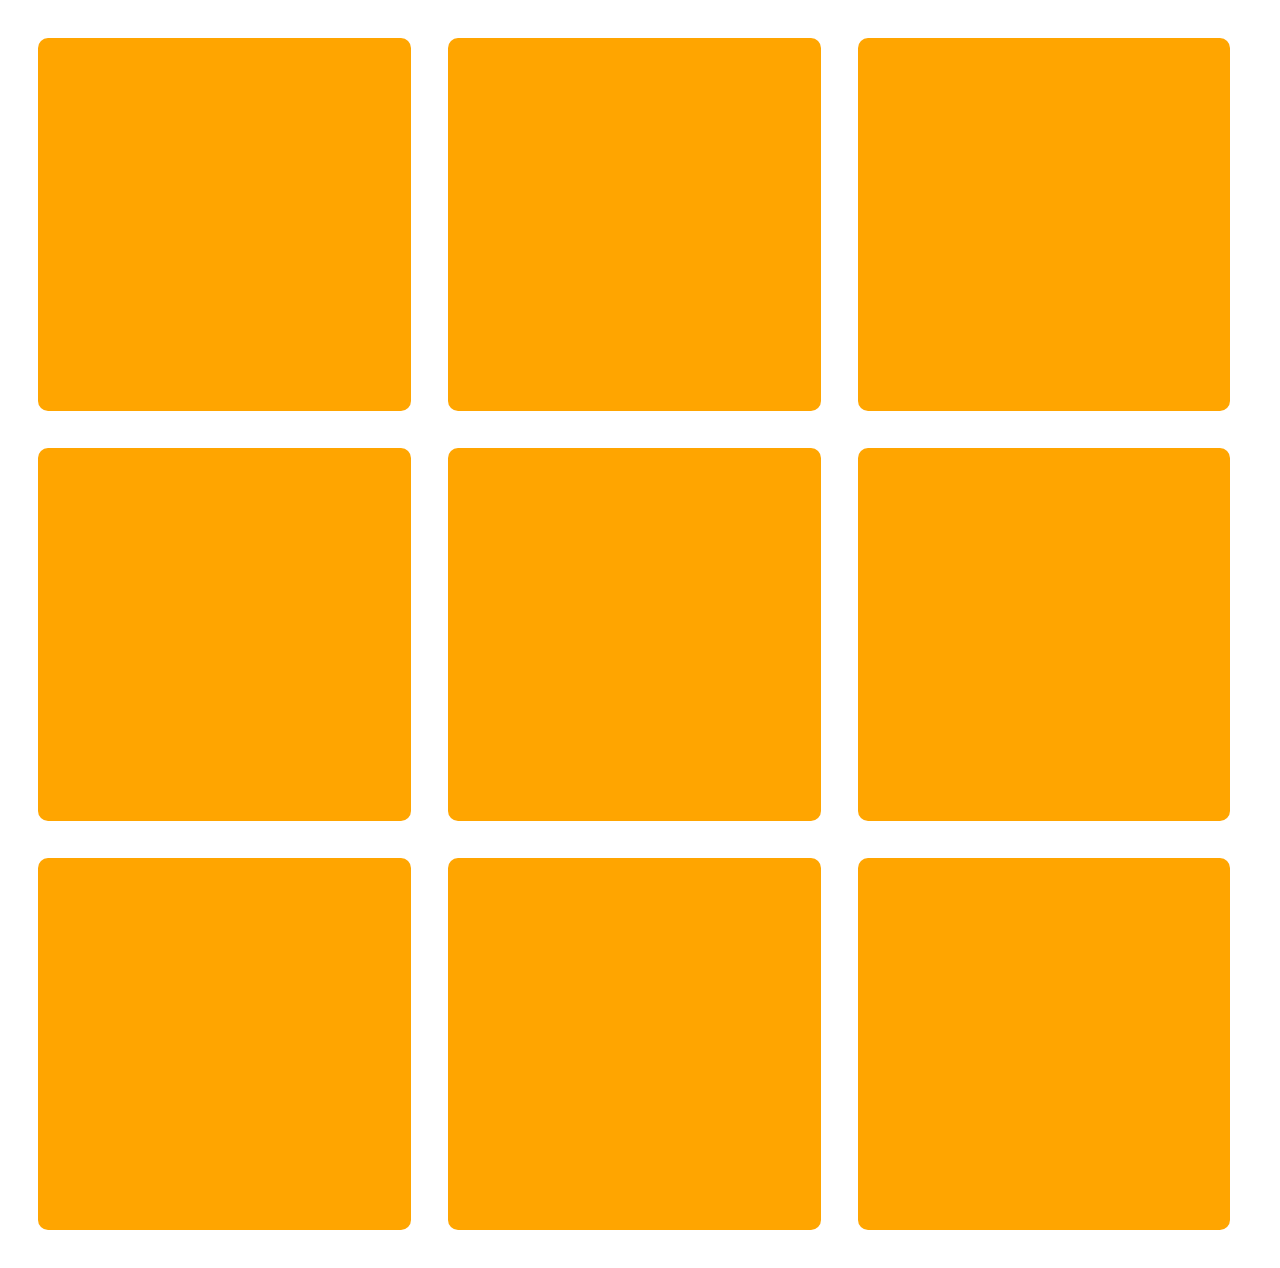
<file: html/task01/1.html>
<!DOCTYPE html>
<html>
<head lang="en">
    <meta charset="UTF-8">
    <title>九宫格</title>
    <meta name="viewport" content="width=device-width, initial-scale=1, maximum-scale=1, user-scalable=no">

    <link rel="stylesheet" href="../../css/task01/1.css"/>
</head>
<body>
<div class="wrap">
    <div class="square"></div>
    <div class="square"></div>
    <div class="square"></div>
    <div class="square"></div>
    <div class="square"></div>
    <div class="square"></div>
    <div class="square"></div>
    <div class="square"></div>
    <div class="square"></div>
</div>
</body>
</html>
</file>
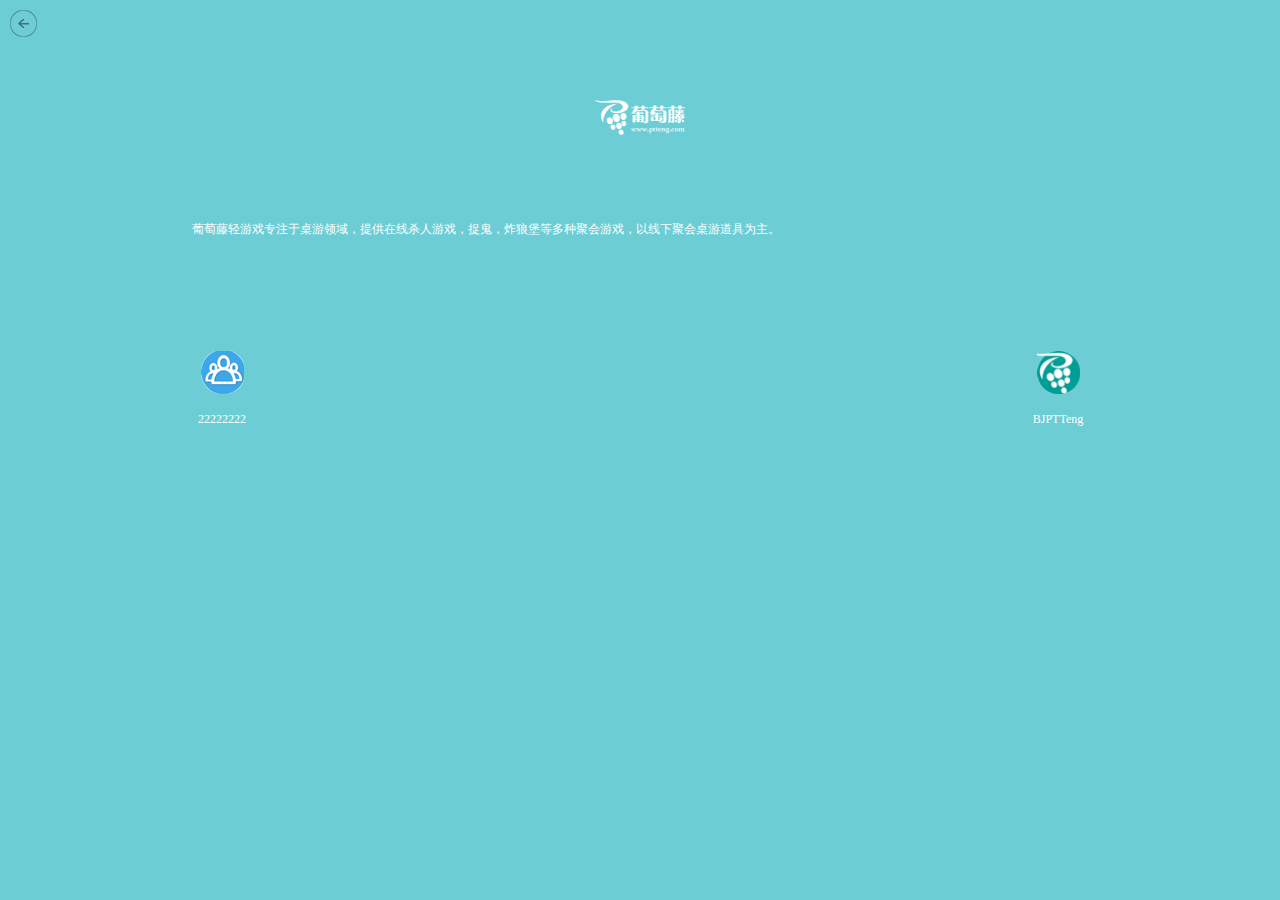
<file: html/task03/1.html>
<!DOCTYPE html>
<html>
<head lang="en">
    <meta charset="UTF-8">
    <title>魔镜魔镜告诉我</title>
    <meta name="viewport" content="width=device-width, initial-scale=1, maximum-scale=1, user-scalable=no">
    <link rel="stylesheet" href="../../css/task03/1.css"/>
</head>
<body>
    <div class="wrap">
        <div class="back-btn"></div>
        <h2><img src="../../img/task03/logo@2x.png" alt=""/></h2>
        <p>葡萄藤轻游戏专注于桌游领域，提供在线杀人游戏，捉鬼，炸狼堡等多种聚会游戏，以线下聚会桌游道具为主。</p>
        <div class="footer">
            <div class="pull-left">
                <div class="footer-icon icon_qq"></div>
                <p>22222222</p>
            </div>
            <div class="pull-right">
                <div class="footer-icon icon_logo"></div>
                <p>BJPTTeng</p>
            </div>
        </div>
    </div>
</body>
</html>
</file>
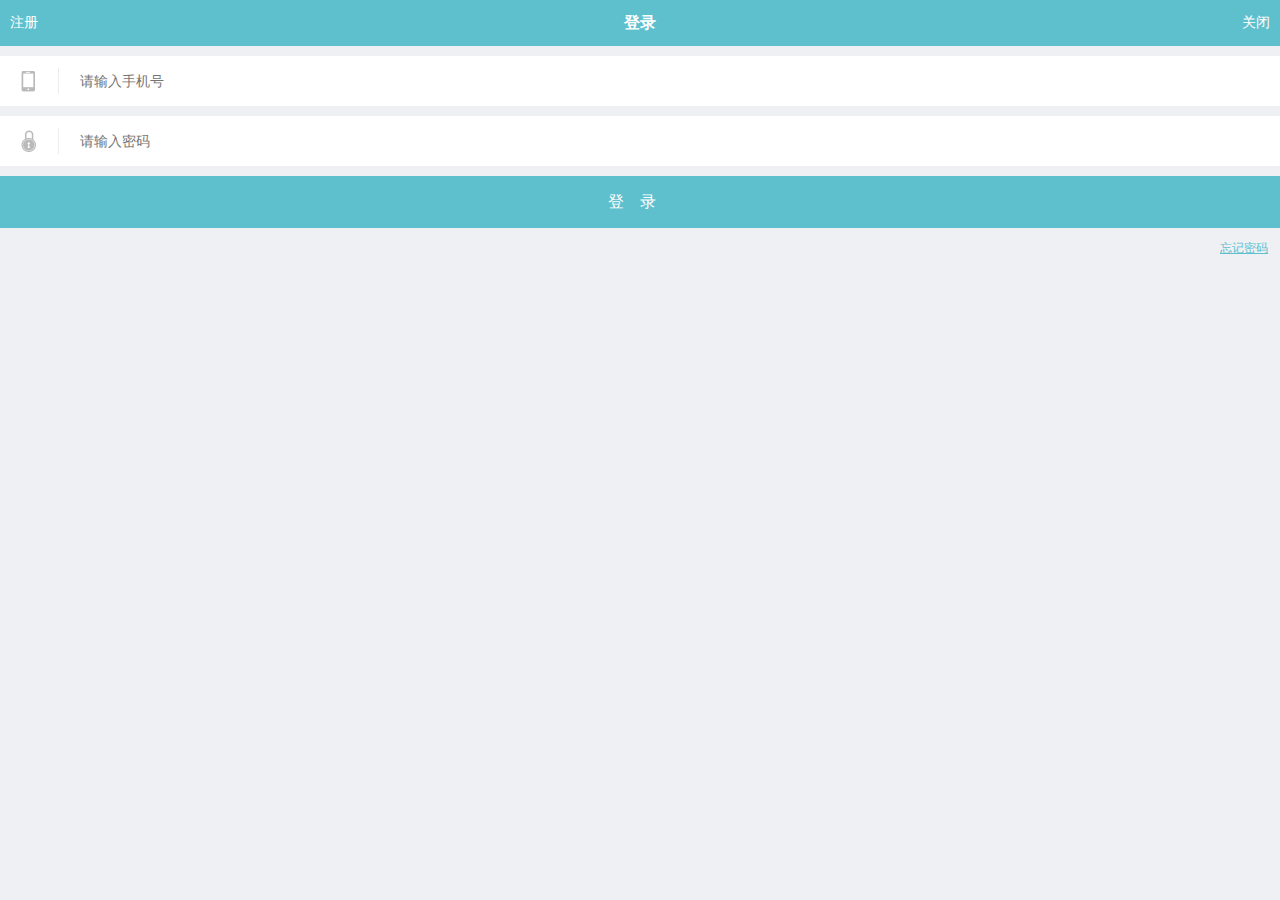
<file: html/task04/1.html>
<!DOCTYPE html>
<html>
<head lang="en">
    <meta charset="UTF-8">
    <title>登录</title>
    <meta name="viewport" content="width=device-width, initial-scale=1, maximum-scale=1, user-scalable=no">
    <link rel="stylesheet" href="../../css/task04/1.css"/>
</head>
<body>

<header>
    <a href="" class="pull-right">关闭</a>
    <a href="" class="pull-left">注册</a>
    <h2>登录</h2>
</header>

<main>
    <div class="content">
        <form class="login">
            <div class="login-row"><input type="text" placeholder="请输入手机号"/></div>
            <div class="login-row"><input type="password" placeholder="请输入密码"/></div>

            <button class="btn btn-login">登录</button>
            <p class="pull-right login-text"><a href="">忘记密码</a></p>
        </form>

    </div>
</main>

<!--<footer>-->
    <!--<input type="text" placeholder="Footer..."/>-->
    <!--<button class="submit">提交</button>-->
<!--</footer>-->

</body>
</html>
</file>
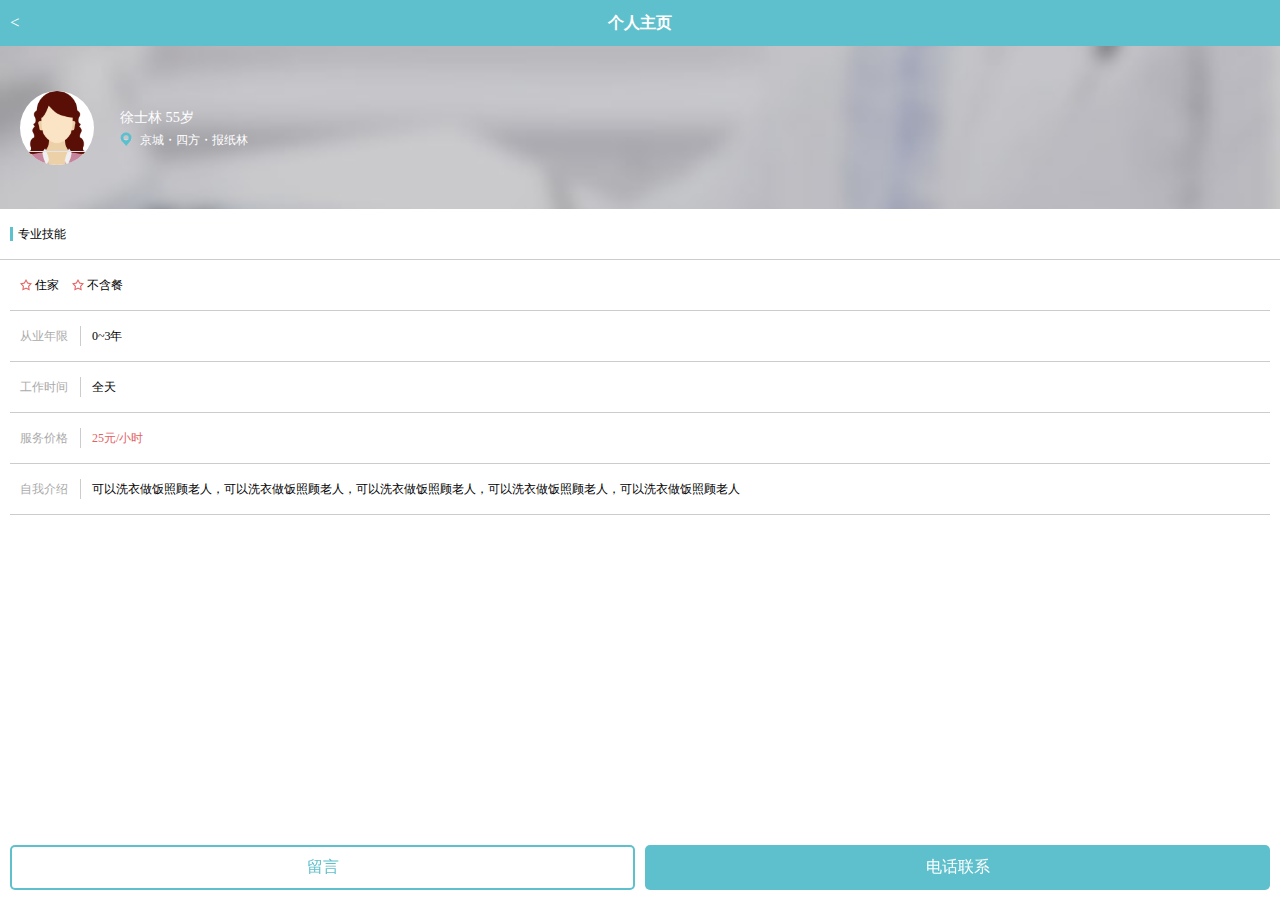
<file: html/task05/detail.html>
<!DOCTYPE html>
<html>
<head lang="en">
    <meta charset="UTF-8">
    <title>detail</title>
    <meta name="viewport" content="width=device-width, initial-scale=1, maximum-scale=1, user-scalable=no">
    <link rel="stylesheet" href="../../css/task05/style.css"/>
</head>
<body>
<header>
    <a href="" class="pull-left"><big>&lt;</big></a>
    <h2>个人主页</h2>
</header>


<main>
    <div class="content">
        <div class="user-section">
            <div class="user-thumb"><img src="../../img/task05/thumb01.png" alt=""/></div>
            <div class="user-info">
                <p class="user-name">徐士林 55岁</p>
                <p class="user-pos">京城・四方・报纸林</p>
            </div>
        </div>

        <div class="user-form">
            <div class="user-form-title"><span>专业技能</span></div>
            <ul class="user-form-list">
                <li>
                    <div class="user-form-tag">住家</div>
                    <div class="user-form-tag">不含餐</div>
                </li>
                <li>
                    <div class="user-form-label">从业年限</div>
                    <div class="user-form-item">0~3年</div>
                </li>
                <li>
                    <div class="user-form-label">工作时间</div>
                    <div class="user-form-item">全天</div>
                </li>
                <li>
                    <div class="user-form-label">服务价格</div>
                    <div class="user-form-item text-important">25元/小时</div>
                </li>
                <li>
                    <div class="user-form-label">自我介绍</div>
                    <div class="user-form-item">
                        <p>可以洗衣做饭照顾老人，可以洗衣做饭照顾老人，可以洗衣做饭照顾老人，可以洗衣做饭照顾老人，可以洗衣做饭照顾老人</p>
                    </div>
                </li>

            </ul>
        </div>
    </div>
</main>

<footer>
    <button class="footer-btn-hollow">留言</button>
    <button class="footer-btn-solid">电话联系</button>
</footer>


</body>
</html>
</file>
<file: css/task01/1.css>
/* reset */
body {
    margin: 0;
}
/* main */
.wrap {
    padding: 3% 0 0 3%;
}
.square {
    float: left;
    padding: 30% 0 0 0;
    margin: 0 3% 3% 0;
    width: 30%;
    background: orange;
    border-radius: 10px;
}
</file>
<file: css/task03/1.css>
/* reset */
html {
    font-size: 625%;
}
body {
    margin: 0;
    font-size: 12px;
    color: #fff;
    background: #6ccdd5;
}
.wrap {
    position: relative;
    padding: 1rem 15% 0.25rem 15%;
    /*min-height: 100vh;*/

}
.back-btn {
    position: absolute;
    left: .1rem;
    top: .1rem;
    width: 0.27rem;
    height: 0.27rem;
    background-image: url("../../img/task03/icon_back@1x.png");
    -webkit-background-size: 0.27rem;
    background-size: 0.27rem;
}
h2 {
    margin: 0 0 0.8rem 0;
    text-align: center;
}
h2 img {
    max-width: 0.9rem;
}
p {
    line-height: 1.6;
}
.footer {
    padding: 1rem 0 0 0;
    overflow: hidden;
    *zoom: 1;
}
.footer > div {
    min-width: 0.6rem;
    text-align: center;
}
.pull-left {
    float: left;
}
.pull-right {
    float: right;
}
.footer-icon {
    display: inline-block;
    width: 0.43rem;
    height: 0.43rem;
    text-align: center;
}
.footer-icon.icon_qq {
    background-image: url("../../img/task03/icon_qq@1x.png");
    -webkit-background-size: 100%;
    background-size: 100%;
}
.footer-icon.icon_logo {
    background-image: url("../../img/task03/icon_logo@1x.png");
    -webkit-background-size: 100%;
    background-size: 100%;
}



@media only screen and (-webkit-min-device-pixel-ratio: 2),
only screen and (min-device-pixel-ratio: 2) {
    .back-btn {
        background-image: url("../../img/task03/icon_back@2x.png");
    }
    .footer-icon.icon_qq {
        background-image: url("../../img/task03/icon_qq@2x.png");
    }
    .footer-icon.icon_logo {
        background-image: url("../../img/task03/icon_logo@2x.png");
    }
}
</file>
<file: css/task04/1.css>
/* reset */
html {
    font-size: 625%;
}
body {
    margin: 0;
}

/* layout */
header, footer {
    position: fixed;
    padding: 0.07rem 0.1rem;
    height: 0.32rem;
    line-height: 0.32rem;
    background: #ccc;
    font-size: 0.14rem;
}
header {
    left: 0;
    right: 0;
    top: 0;
    color: #fff;
}
header a {
    color: #fff;
    text-decoration: none;
    font-size: .14rem;
    cursor: pointer;
}
header h2 {
    padding: 0;
    margin: 0 4em;
    text-align: center;
    font-size: .16rem;
}
footer {
    left: 0;
    right: 0;
    bottom: 0;
}
main {
    position: absolute;
    top: 0.46rem;
    bottom: 0;
    left: 0;
    right: 0;
    overflow-y: auto;
    overflow-x: hidden;
    -webkit-overflow-scrolling: touch;
    background: #eff0f4;
}
main .content {
    height: auto;
    font-size: .12rem;
}


/* global */
.btn {
    border: none;
    cursor: pointer;
    outline: none;
}
.pull-left {
    float: left;
}
.pull-right {
    float: right;
}

/* skin */
header, .btn {
    background: #5fc0cd;
    color: #fff;
}
.btn {
    background: #5fc0cd;
    transition: background 0.5s;
}
.btn:hover {
    background: #5bb7c3;
}
a {
    color: #5fc0cd;
}

/* login page */
.login-row {
    margin: .1rem 0 0 0;
    width: 100%;
    background: #fff;
}
.login-row input {
    box-sizing: border-box;
    padding: 0 0 0 .8rem;
    width: 100%;
    border: 0 none;
    font-size: .14rem;
    line-height: 0.5rem;
    outline: none;
}
.login-row input[type=text] {
    background: url("../../img/task04/icon_mobile.png") no-repeat;
    background-size: .59rem .5rem;
}
.login-row input[type=password] {
    background: url("../../img/task04/icon_pwd.png") no-repeat;
    background-size: .59rem .5rem;
}

.btn-login {
    margin-top: .1rem;
    width: 100%;
    line-height: .5rem;
    font-size: .16rem;
    letter-spacing: 1em;
}

.login-text {
    padding: 0 1em;
}
</file>
<file: css/task05/style.css>
/* reset */
html {
    font-size: 625%;
}
body, p, ul, li, ol {
    margin: 0;
    padding: 0;
}
ul, li, ol {
    list-style: none;
}



/* layout */
header, footer {
    position: fixed;
    padding: 0.07rem 0.1rem;
    line-height: 0.32rem;
    font-size: 0.14rem;
}
header {
    left: 0;
    right: 0;
    top: 0;
    height: 0.32rem;

}
header a {
    color: #fff;
    text-decoration: none;
    font-size: .14rem;
    cursor: pointer;
}
header h2 {
    padding: 0;
    margin: 0 4em;
    text-align: center;
    font-size: .16rem;
}
footer {
    display: flex;
    left: 0;
    right: 0;
    bottom: 0;
    height: 0.45rem;
}
main {
    position: absolute;
    top: 0.46rem;
    bottom: 0.65rem;
    left: 0;
    right: 0;
    overflow-y: auto;
    overflow-x: hidden;
    -webkit-overflow-scrolling: touch;
    background: #fff;
}
main .content {
    height: auto;
    font-size: .12rem;
}



/* global */
.btn {
    box-sizing: border-box;
    border: none;
    cursor: pointer;
    outline: none;
}
.pull-left {
    float: left;
}
.pull-right {
    float: right;
}
.text-important {
    color: #e26163 !important;
}

/* skin */
header {
    background: #5fc0cd;
    color: #fff;
}

a {
    color: #5fc0cd;
}

/* module */
.user-section {
    position: relative;
    height: 1.63rem;
    width: 100%;
    background: url('../../img/task05/image_bg.jpg') no-repeat center;
    background-size: cover;
    color: #fff;
}
.user-thumb {
    position: absolute;
    left: 0.2rem;
    top: 50%;
    margin-top: -0.37rem;
    width: 0.74rem;
    height: 0.74rem;
    background: #fff;
    border-radius: 50%;
    overflow: hidden;
}
.user-thumb img {
    width: 100%;
}
.user-info {
    position: relative;
    margin-left: 1.2rem;
    top: 50%;
    transform: translateY(-50%);
}
.user-name {
    font-size: 1.2em;
}
.user-pos {
    margin-top: .05rem;
    padding: 0 0 0 .2rem;
    background: url('../../img/task05/icon_pos.png') no-repeat left center;
    background-size: .12rem;
}
.user-form {

}
.user-form-title {
    padding: 0 .1rem;
    height: 0.5rem;
    line-height: .5rem;
    border-bottom: 1px solid #ccc;
}
.user-form-title span {
    padding-left: 5px;
    border-left: 3px solid #5fc0cd;
}
.user-form-list {
    padding: 0 .1rem;
}
.user-form-list li {
    position: relative;
    padding: .15rem .1rem;
    min-height: 0.2rem;
    line-height: .2rem;
    border-bottom: 1px solid #ccc;
    overflow: auto;
}
.user-form-tag {
    display: inline-block;
    padding: 0 .1rem 0 .15rem;
    background: url('../../img/task05/icon_star.png') no-repeat left center;
    background-size: .12rem;
}
.user-form-label {
    position: absolute;
    top: 50%;
    transform: translateY(-50%);
    width: 5em;
    border-right: 1px solid #ccc;
    color: #aaa;
}
.user-form-item {
    margin-left: 6em;
}

footer {
    display: flex;
    padding: .1rem;
}
footer > button {
    flex: 1;
    height: .45rem;
    width: 50%;
    background: #ccc;
}
.footer-btn-solid , .footer-btn-hollow {
    border: none;
    cursor: pointer;
    outline: none;
    border-radius: 5px;
    background: #5fc0cd;
    color: #fff;
    font-size: .16rem;
}
.footer-btn-hollow {
    margin-right: .1rem;
    background: #fff;
    color: #5fc0cd;
    box-shadow: inset 0 0 0 2px #5fc0cd;
}
</file>
